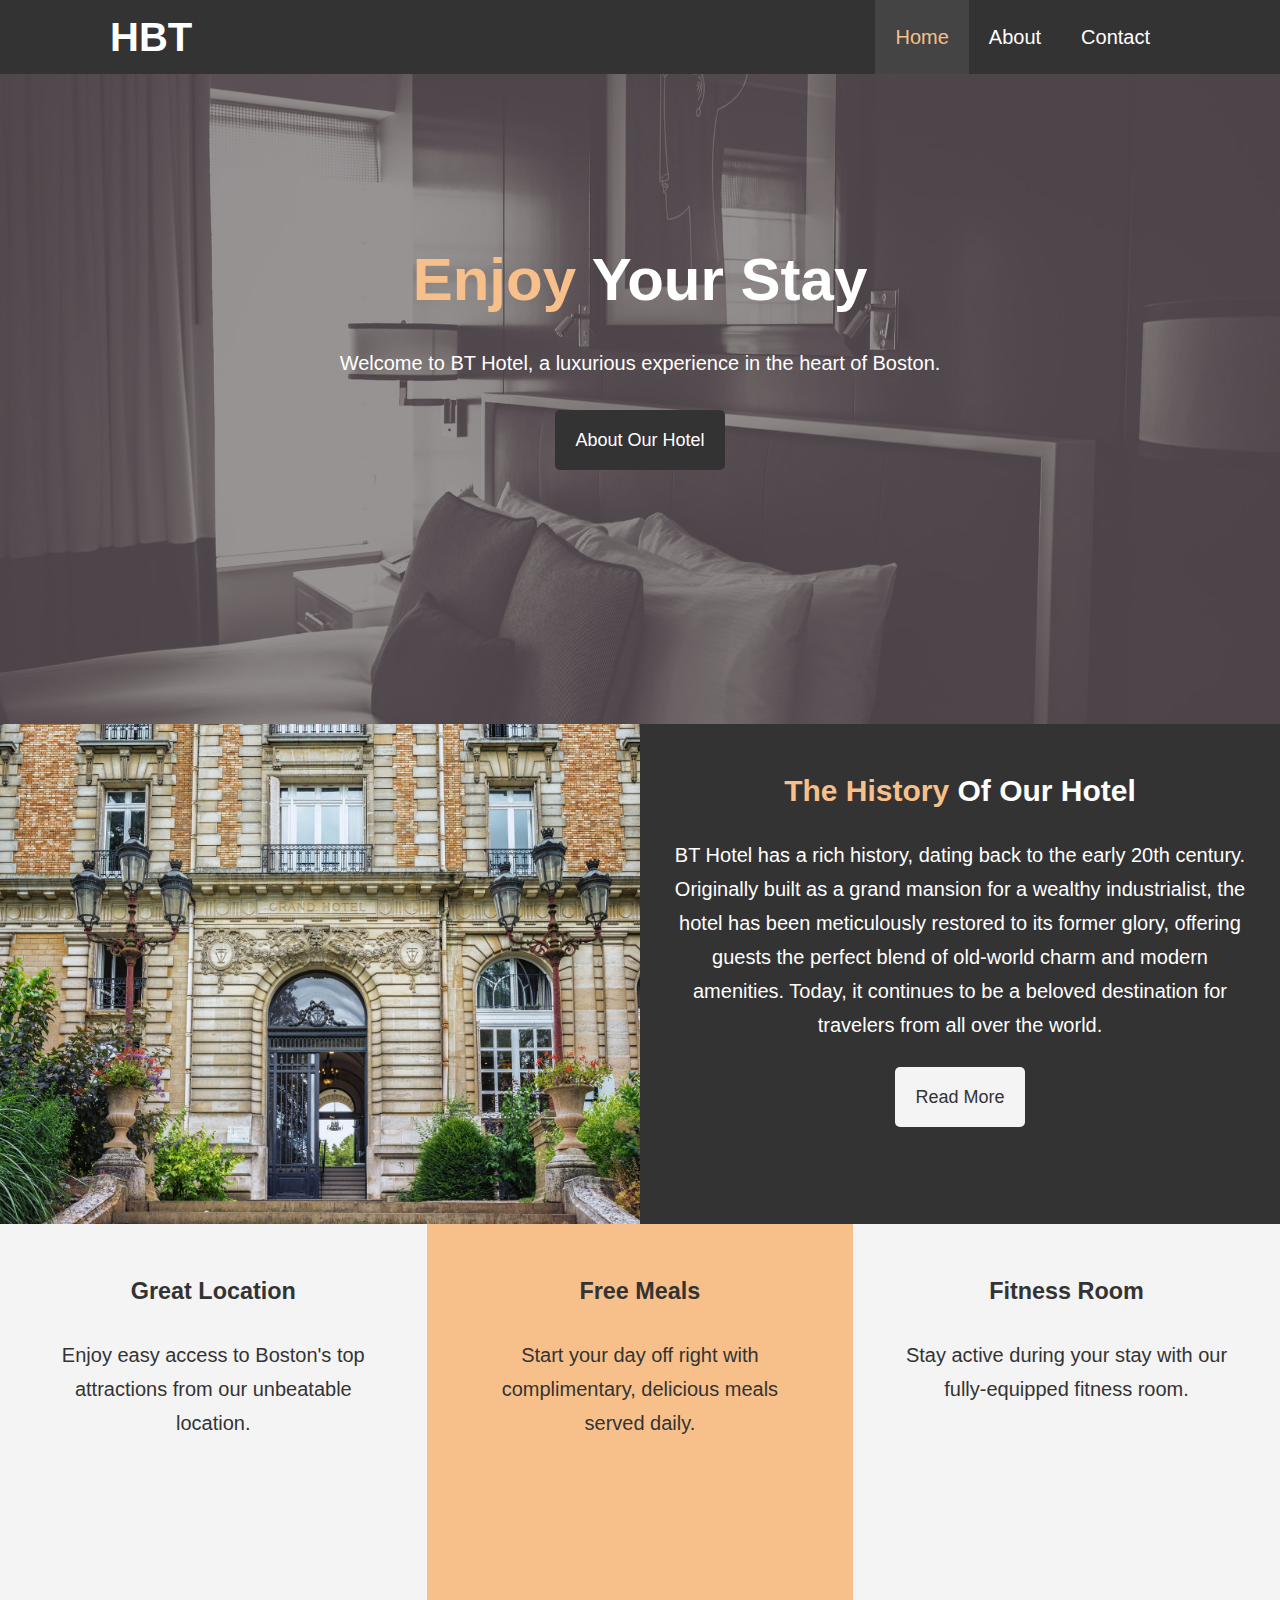
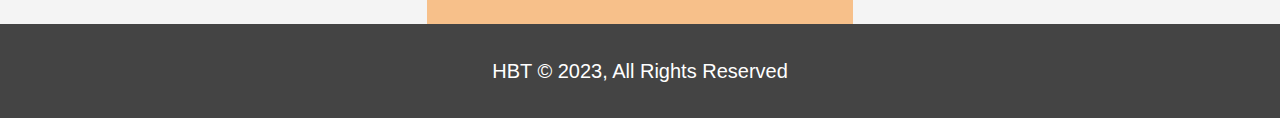
<file: index.html>
<!DOCTYPE html>
<html lang="en">
  <head>
    <meta charset="UTF-8" />
    <meta http-equiv="X-UA-Compatible" content="IE=edge" />
    <meta name="viewport" content="width=device-width, initial-scale=1.0" />
    <meta name="description" content="Hotel BT Website" />
    <meta name="keywords" content="Hotel, BT, Website" />
    <link
      rel="stylesheet"
      href="https://use.fontawesome.com/releases/v5.6.1/css/all.css"
      integrity="sha384-gfdkjb5BdAXd+lj+gudLWI+BXq4IuLW5IT+brZEZsLFm++aCMlF1V92rMkPaX4PP"
      crossorigin="anonymous"
    />
    <link rel="stylesheet" href="./style.css" />
    <link
      rel="stylesheet"
      media="screen and (max-width: 768px)"
      href="./mobile.css"
    />
    <title>Welcome - HBT | Hotel Website</title>
  </head>
  <body>
    <header>
      <nav id="navbar">
        <div class="container">
          <h1 class="logo"><a href="./index.html">HBT</a></h1>
          <ul>
            <li><a class="current" href="./index.html">Home</a></li>
            <li><a href="./about.html">About</a></li>
            <li><a href="./contact.html">Contact</a></li>
          </ul>
        </div>
      </nav>

      <div id="showcase">
        <div class="container">
          <div class="showcase-content">
            <h1><span class="text-primary">Enjoy</span> Your Stay</h1>
            <!-- lorem15 -->
            <p class="lead">
              Welcome to BT Hotel, a luxurious experience in the heart of
              Boston.
            </p>
            <a class="btn" href="./about.html">About Our Hotel</a>
          </div>
        </div>
      </div>
    </header>
    <section id="home-info" class="bg-dark">
      <div class="info-img"></div>
      <div class="info-content">
        <h2><span class="text-primary">The History</span> Of Our Hotel</h2>
        <p>
          BT Hotel has a rich history, dating back to the early 20th century.
          Originally built as a grand mansion for a wealthy industrialist, the
          hotel has been meticulously restored to its former glory, offering
          guests the perfect blend of old-world charm and modern amenities.
          Today, it continues to be a beloved destination for travelers from all
          over the world.
        </p>
        <a href="./about.html" class="btn btn-light">Read More</a>
      </div>
    </section>
    <section id="features">
      <div class="box bg-light">
        <i class="fas fa-hotel fa-3x"></i>
        <h3>Great Location</h3>
        <p>
          Enjoy easy access to Boston's top attractions from our unbeatable
          location.
        </p>
      </div>
      <div class="box bg-primary">
        <i class="fas fa-utensils fa-3x"></i>
        <h3>Free Meals</h3>
        <p>
          Start your day off right with complimentary, delicious meals served
          daily.
        </p>
      </div>
      <div class="box bg-light">
        <i class="fas fa-dumbbell fa-3x"></i>
        <h3>Fitness Room</h3>
        <p>
          Stay active during your stay with our fully-equipped fitness room.
        </p>
      </div>
    </section>
    <div class="clr"></div>
    <footer id="main-footer">
      <p>HBT &copy; 2023, All Rights Reserved</p>
    </footer>
  </body>
</html>
</file>
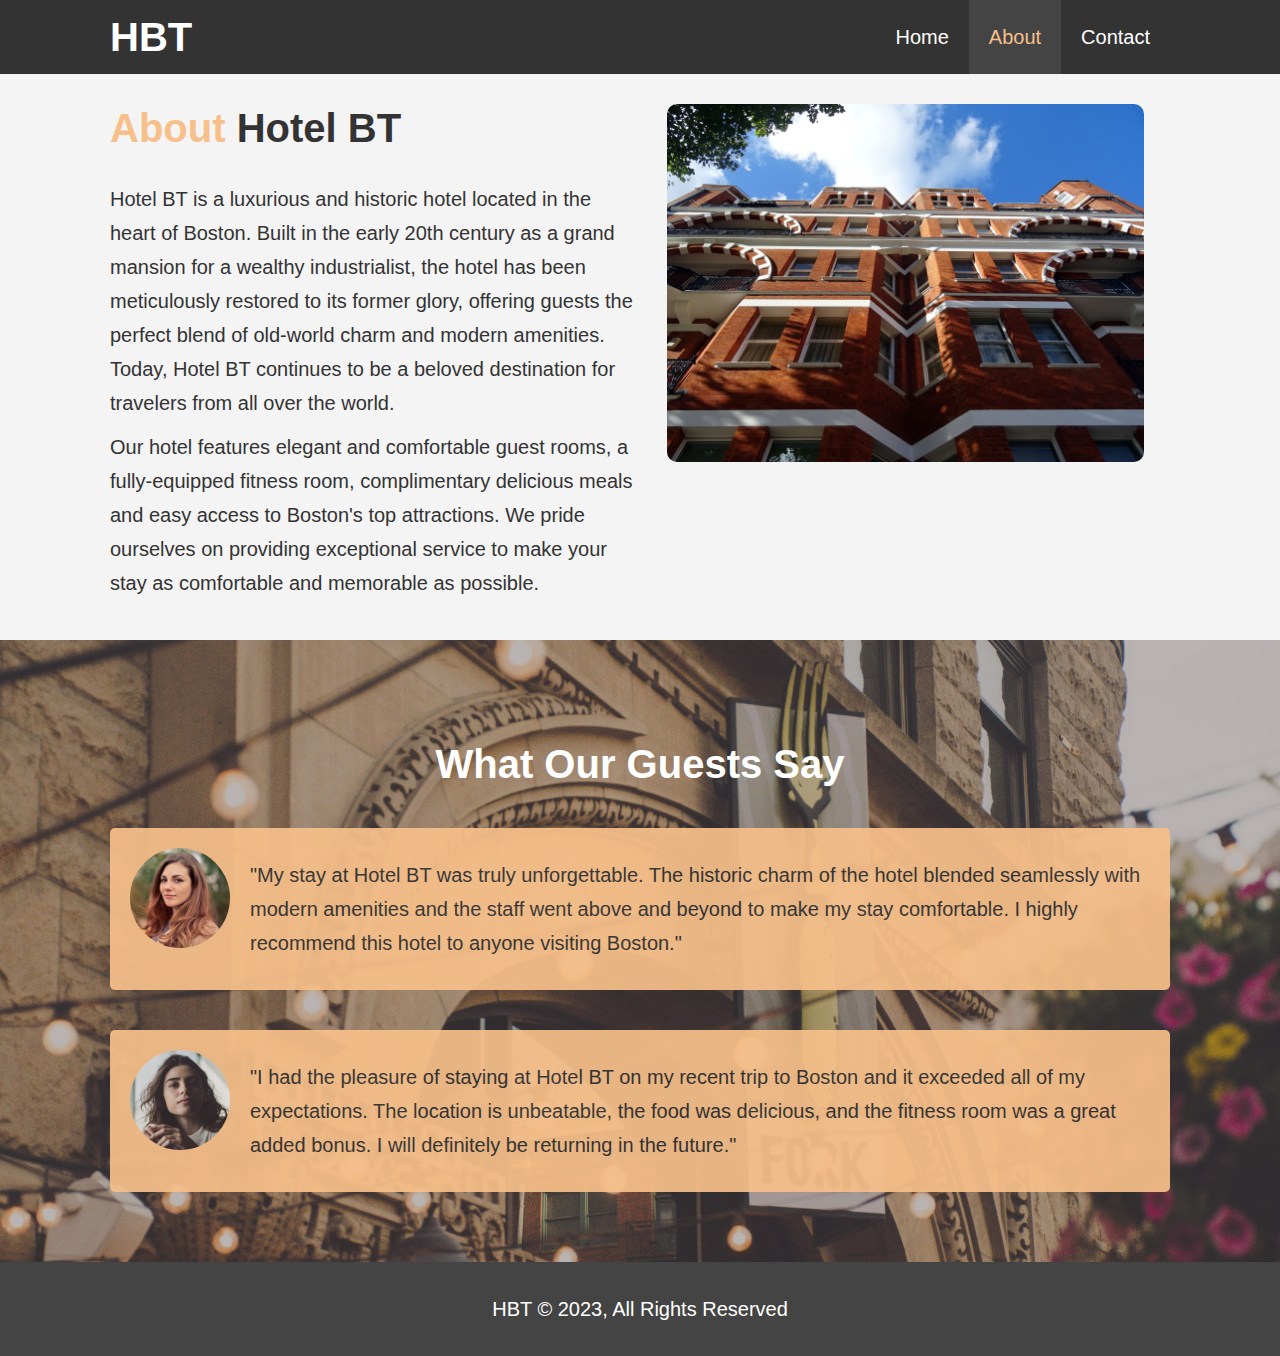
<file: about.html>
<!DOCTYPE html>
<html lang="en">
  <head>
    <meta charset="UTF-8" />
    <meta http-equiv="X-UA-Compatible" content="IE=edge" />
    <meta name="viewport" content="width=device-width, initial-scale=1.0" />
    <meta name="description" content="Hotel BT Website" />
    <meta name="keywords" content="Hotel, BT, Website" />
    <!-- <link
      rel="stylesheet"
      href="https://use.fontawesome.com/releases/v5.6.1/css/all.css"
      integrity="sha384-gfdkjb5BdAXd+lj+gudLWI+BXq4IuLW5IT+brZEZsLFm++aCMlF1V92rMkPaX4PP"
      crossorigin="anonymous"
    /> -->
    <link rel="stylesheet" href="./style.css" />
    <link
      rel="stylesheet"
      media="screen and (max-width: 768px)"
      href="./mobile.css"
    />
    <title>About - HBT | Hotel Website</title>
  </head>
  <body>
    <header>
      <nav id="navbar">
        <div class="container">
          <h1 class="logo"><a href="./index.html">HBT</a></h1>
          <ul>
            <li><a href="./index.html">Home</a></li>
            <li><a class="current" href="./about.html">About</a></li>
            <li><a href="./contact.html">Contact</a></li>
          </ul>
        </div>
      </nav>
    </header>
    <section id="about-info" class="bg-light py-3">
      <div class="container">
        <div class="info-left">
          <h1 class="l-heading">
            <span class="text-primary">About</span> Hotel BT
          </h1>
          <p>
            Hotel BT is a luxurious and historic hotel located in the heart of
            Boston. Built in the early 20th century as a grand mansion for a
            wealthy industrialist, the hotel has been meticulously restored to
            its former glory, offering guests the perfect blend of old-world
            charm and modern amenities. Today, Hotel BT continues to be a
            beloved destination for travelers from all over the world.
          </p>
          <p>
            Our hotel features elegant and comfortable guest rooms, a
            fully-equipped fitness room, complimentary delicious meals and easy
            access to Boston's top attractions. We pride ourselves on providing
            exceptional service to make your stay as comfortable and memorable
            as possible.
          </p>
        </div>
        <div class="info-right">
          <img src="./images/photo-2.jpg" alt="hotel" />
        </div>
      </div>
    </section>
    <div class="clr"></div>
    <section id="testimonials" class="py-3">
      <div class="container">
        <h2 class="l-heading">What Our Guests Say</h2>
        <div class="testimonial bg-primary">
          <img src="./images/person-1.jpg" alt="Samanta" />
          <p>
            "My stay at Hotel BT was truly unforgettable. The historic charm of
            the hotel blended seamlessly with modern amenities and the staff
            went above and beyond to make my stay comfortable. I highly
            recommend this hotel to anyone visiting Boston."
          </p>
        </div>

        <div class="testimonial bg-primary">
          <img src="./images/person-2.jpg" alt="Jen" />
          <p>
            "I had the pleasure of staying at Hotel BT on my recent trip to
            Boston and it exceeded all of my expectations. The location is
            unbeatable, the food was delicious, and the fitness room was a great
            added bonus. I will definitely be returning in the future."
          </p>
        </div>
      </div>
    </section>
    <div class="clr"></div>

    <footer id="main-footer">
      <p>HBT &copy; 2023, All Rights Reserved</p>
    </footer>
  </body>
</html>
</file>
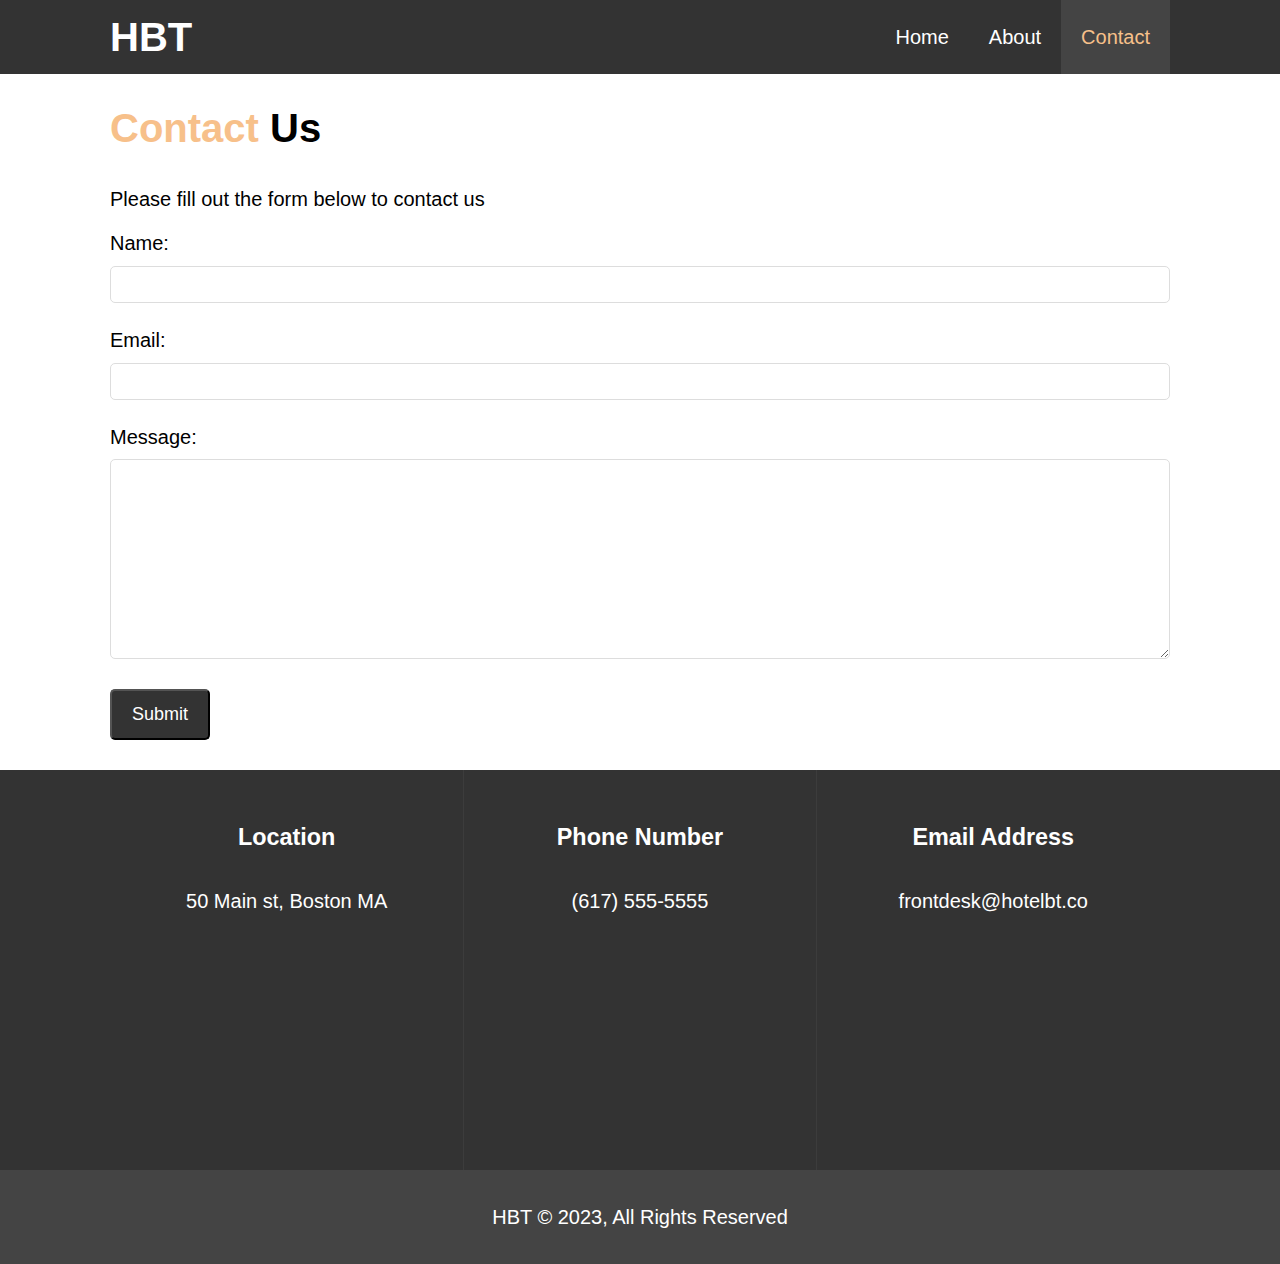
<file: contact.html>
<!DOCTYPE html>
<html lang="en">
  <head>
    <meta charset="UTF-8" />
    <meta http-equiv="X-UA-Compatible" content="IE=edge" />
    <meta name="viewport" content="width=device-width, initial-scale=1.0" />
    <meta name="description" content="Hotel BT Website" />
    <meta name="keywords" content="Hotel, BT, Website" />
    <link
      rel="stylesheet"
      href="https://use.fontawesome.com/releases/v5.6.1/css/all.css"
      integrity="sha384-gfdkjb5BdAXd+lj+gudLWI+BXq4IuLW5IT+brZEZsLFm++aCMlF1V92rMkPaX4PP"
      crossorigin="anonymous"
    />
    <link rel="stylesheet" href="./style.css" />
    <link
      rel="stylesheet"
      media="screen and (max-width: 768px)"
      href="./mobile.css"
    />
    <title>Contact - HBT | Hotel Website</title>
  </head>
  <body>
    <header>
      <nav id="navbar">
        <div class="container">
          <h1 class="logo"><a href="./index.html">HBT</a></h1>
          <ul>
            <li><a href="./index.html">Home</a></li>
            <li><a href="./about.html">About</a></li>
            <li><a class="current" href="./contact.html">Contact</a></li>
          </ul>
        </div>
      </nav>
    </header>

    <section id="contact-form" class="py-3">
      <div class="container">
        <h1 class="l-heading"><span class="text-primary">Contact </span>Us</h1>
        <p>Please fill out the form below to contact us</p>
        <form action="process.php">
          <div class="form-group">
            <label for="name">Name: </label>
            <input type="text" name="name" id="name" />
          </div>
          <div class="form-group">
            <label for="email">Email: </label>
            <input type="email" name="email" id="email" />
          </div>
          <div class="form-group">
            <label for="message">Message: </label>
            <textarea name="message" id="message"></textarea>
          </div>
          <button type="submit" class="btn">Submit</button>
        </form>
      </div>
    </section>
    <section id="contact-info" class="bg-dark">
      <div class="container">
        <div class="box">
          <i class="fas fa-hotel fa-3x"></i>
          <h3>Location</h3>
          <p>50 Main st, Boston MA</p>
        </div>
        <div class="box">
          <i class="fas fa-phone fa-3x"></i>
          <h3>Phone Number</h3>
          <p>(617) 555-5555</p>
        </div>
        <div class="box">
          <i class="fas fa-envelope fa-3x"></i>
          <h3>Email Address</h3>
          <p>frontdesk@hotelbt.co</p>
        </div>
      </div>
    </section>
    <div class="clr"></div>

    <footer id="main-footer">
      <p>HBT &copy; 2023, All Rights Reserved</p>
    </footer>
  </body>
</html>
</file>
<file: mobile.css>
#navbar .logo {
  float: none;
  text-align: center;
}

#navbar ul,
#navbar ul li {
  float: none;
  /* display: inline-block;
  padding: 10px; */
}

#navbar ul li a {
  padding: 5px;
  border-bottom: #55555566 1px solid;
}

/*  Padding */
#showcase {
  height: 100%;
}

#showcase .showcase-content {
  color: #fff;
  text-align: center;
  padding-top: 70px;
  padding-bottom: 30px;

}


/* Home Info */
#home-info {
  height: 550px;
}

#home-info .info-img {
  display: none;
}

#home-info .info-content {
  float: none;
  width: 100%;
  text-align: center;
}

/* Features */

.box {
  float: none;
  width: 100%;
  height: fit-content;
}

#about-info .info-right,
#about-info .info-left {
  float: none;
  width: 100%;
}

#about-info .info-right {
  margin-top: 30px;
}

.l-heading {
  text-align: center;
  line-height: 1.2;
}

/* Contact form */

#contact-info .box {
  border-bottom: #55555566 1px solid;
  height: fit-content;
}

#contact-info .container .box:nth-child(2) {
  border-left: none;
  border-right: none;
}
</file>
<file: style.css>
/* CSS Reset */
* {
  margin: 0;
  padding: 0;
  box-sizing: border-box;
}

/* Main Styling */
html,
body {
  font-size: calc(15px + 0.390625vw);
  font-family: 'Segoe UI', Tahoma, Geneva, Verdana, sans-serif;
  line-height: 1.7em;
}

a {
  text-decoration: none;
  color: #333;
}

h1,
h2,
h3 {
  padding-bottom: 20px;
}

p {
  margin: 10px 0;
}

/* Utility Classes */
.container {
  margin: auto;
  max-width: 1100px;
  overflow: auto;
  padding: 0 20px;
}

.text-primary {
  color: #f7c08a;
}

.lead {
  font-size: 20px;
  /* line-height: 1.6em; */
}

.btn {
  display: inline-block;
  font-size: 18px;
  color: #fff;
  background: #333;
  padding: 13px 20px;
  border-radius: 5px;
  cursor: pointer;
}

.btn:hover {
  background: #f7c08a;
  color: #333;
  /* border: 1px solid #b9824b; */
}

.btn-light {
  background: #f4f4f4;
  color: #333;
  /* border: 1px solid #b9824b; */
}


.bg-dark {
  background: #333;
  color: #fff;
}

.bg-light {
  background: #f4f4f4;
  color: #333;
}

.bg-primary {
  background: #f7c08a;
  color: #333;
}

.clr {
  clear: both;
}

.l-heading {
  font-size: 40px;
  line-height: 1.2em;
  /* margin-bottom: 10px; */
}

/*  Padding */
.py-1 {
  padding-top: 10px;
  padding-bottom: 10px;
}

.py-2 {
  padding-top: 20px;
  padding-bottom: 20px;
}

.py-3 {
  padding-top: 30px;
  padding-bottom: 30px;
}


/* Navbar */
#navbar {
  background: #333;
  color: #fff;
  overflow: auto;
  /* padding: 10px; */
}

#navbar a {
  color: #fff;
}

#navbar .logo {
  float: left;
  padding-top: 20px;
}

#navbar ul {
  float: right;
  list-style: none;
}

#navbar ul li {
  float: left;
  /* display: inline-block; */
  /* padding: 10px; */
}

#navbar ul li a {
  display: block;
  padding: 20px;
  text-align: center;
}

#navbar ul li a:hover,
#navbar ul li a.current {
  background: #444;
  color: #f7c08a;
}

/* Showcase */
#showcase {
  background: url(./images/showcase.jpg) no-repeat center center/cover;
  color: #fff;
  height: 650px;
}

#showcase .showcase-content {
  color: #fff;
  text-align: center;
  padding-top: 170px;
}

#showcase .showcase-content h1 {
  font-size: 60px;
  line-height: 1.2em;
  /* margin-bottom: 10px; */
}

#showcase .showcase-content p {
  padding-bottom: 20px;
  line-height: 1.7em;
}

/* Home Info */
#home-info {
  height: 500px;
}

#home-info .info-img {
  float: left;
  width: 50%;
  min-height: 100%;
  background: url(./images/photo-1.jpg) no-repeat center center/cover;
}

#home-info .info-content {
  float: right;
  width: 50%;
  height: 100%;
  text-align: center;
  padding: 50px 30px;
  overflow: hidden;
}

#home-info .info-content p {
  padding-bottom: 15px;
}

/* Features */

.box {
  float: left;
  width: 33.33%;
  height: 400px;
  text-align: center;
  padding: 50px;
  overflow: hidden;
}

.box i {
  margin-bottom: 10px;
}

/* About Info */

#about-info .info-right {
  float: right;
  width: 50%;
  min-height: 100%;
  /* background: url(./images/photo-2.jpg) no-repeat center center/cover; */
}

#about-info .info-right img {
  display: block;
  margin: auto;
  width: 90%;
  /* width: 100%; */
  /* height: 100%; */
  border-radius: 10px;
}

#about-info .info-left {
  float: left;
  width: 50%;
  min-height: 100%;
}

/*  Testamonials */

#testimonials {
  height: 100%;
  background: url(./images/test-bg.jpg) no-repeat center center/cover;
  padding-top: 100px;
}

#testimonials .testimonial {
  padding: 20px;
  margin-bottom: 40px;
  border-radius: 5px;
  opacity: 0.92;
  /* width: 33.33%; */
  /* float: left; */
  /* text-align: center; */
  /* overflow: hidden; */
}

#testimonials .testimonial img {
  width: 100px;
  float: left;
  margin-right: 20px;
  border-radius: 50%;
  /* margin-bottom: 10px; */
}

#testimonials h2 {
  color: #fff;
  text-align: center;
  padding-bottom: 40px;
}

/* Contact form */

/* #contact-form {
  padding-top: 100px;
} */

#contact-form .form-group {
  margin-bottom: 20px;
}

#contact-form label {
  display: block;
  margin-bottom: 5px;
}

#contact-form input,
#contact-form textarea {
  width: 100%;
  padding: 10px;
  border-radius: 5px;
  border: 1px solid #ddd;
}

#contact-form textarea {
  height: 200px;
}

#contact-form input:focus,
#contact-form textarea:focus {
  outline: none;
  border-color: #f7c08a;
}

#contact-info .container .box:nth-child(2) {
  border-left: 1px solid #55555544;
  border-right: 1px solid #55555544;
}

/* Footer */
#main-footer {
  background: #444;
  color: #fff;
  text-align: center;
  padding: 20px;
}
</file>
